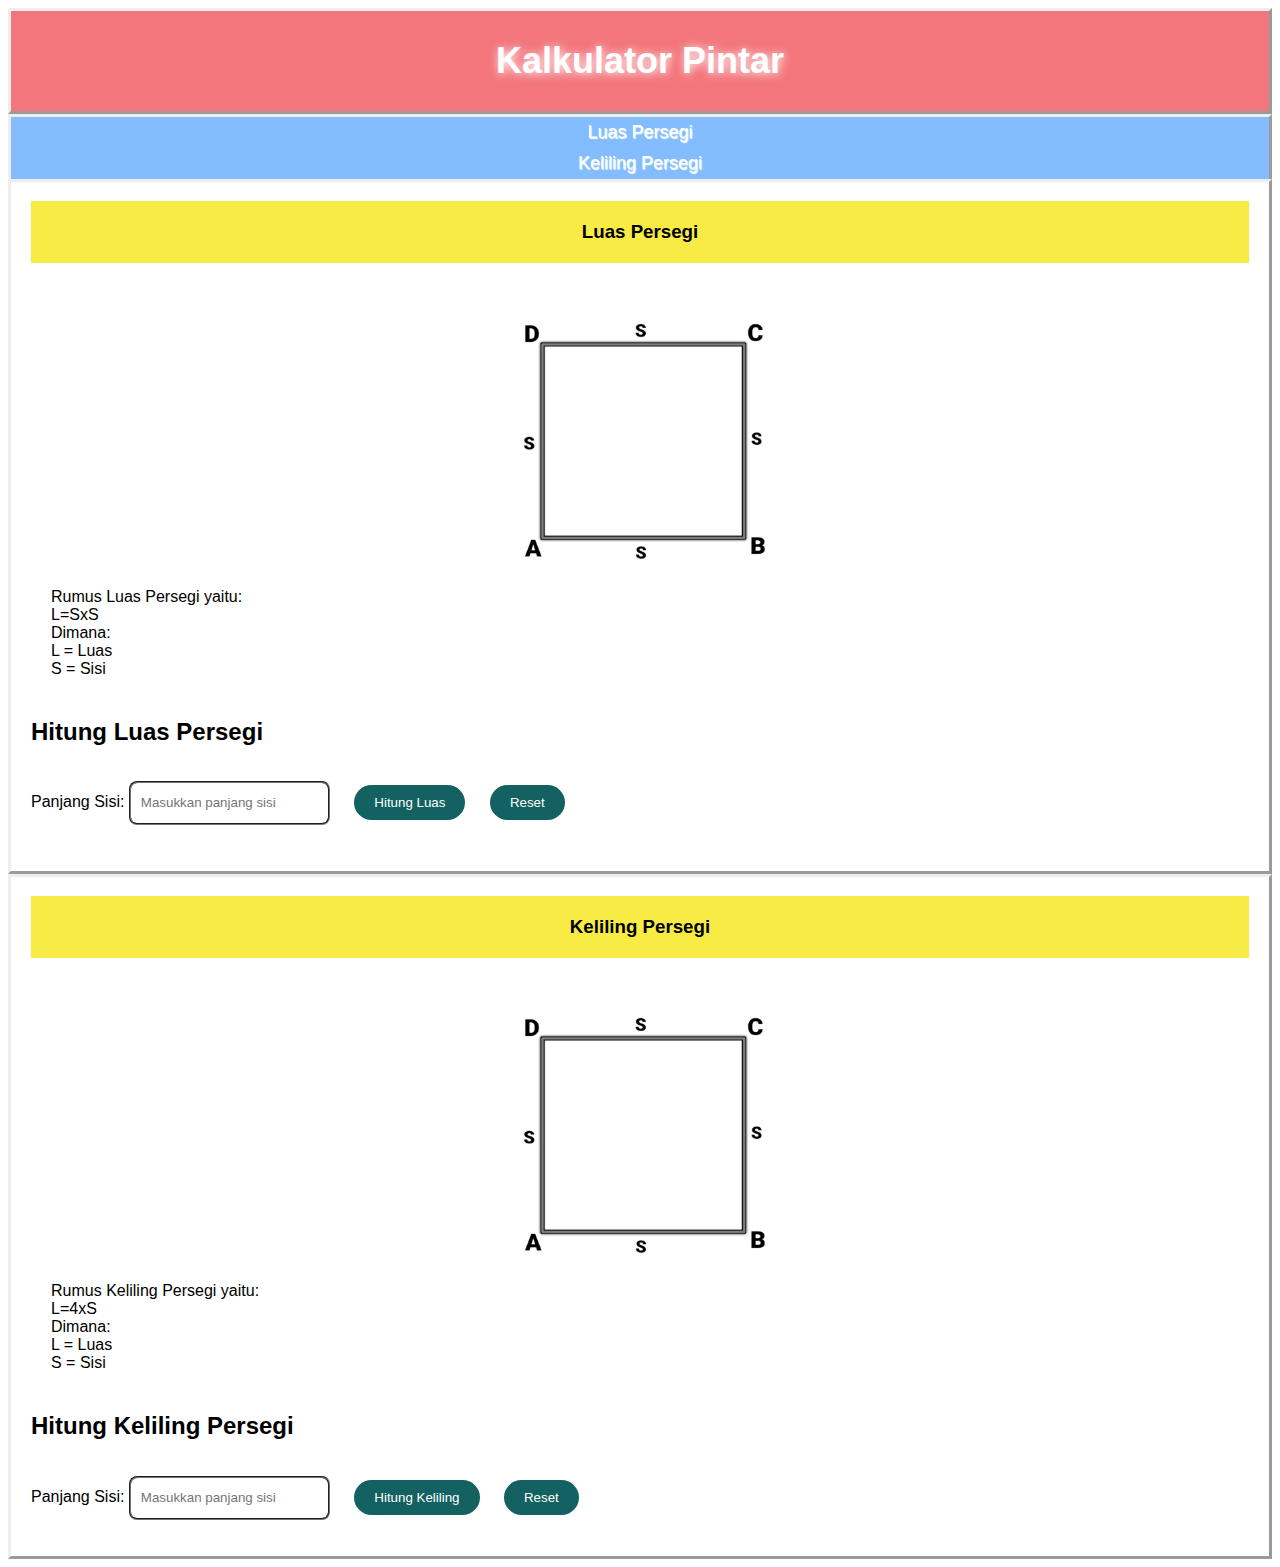
<file: index.html>
<!DOCTYPE html>
<html lang="en">
<!-- Bagian Atas -->
<head>
    <meta charset="UTF-8">
    <meta name="viewport" content="width=device-width, initial-scale=1.0">
    <link rel="stylesheet" href="css/style.css">
    <title>Kalkulator Pintar</title>

        <div class="header-atas">
            <h1>Kalkulator Pintar</h1>
        </div>
</head>

<!-- Bagian LI OL UL -->

        <div class="nav-persegi"><a href="index.html#luaspersegi">Luas Persegi</a></div> 
        <div class="nav-persegik"><a href="index.html#kelilingpersegi">Keliling Persegi</a></div>
    

<!-- LUAS PERSEGI -->
<header>
            <h3 id="luaspersegi">Luas Persegi</h3>
    <div class="persegi"><img src="bujur-sangkar.jpeg" height="350px" width="350px"> </img></div>
            <p class="Tulisan">Rumus Luas Persegi yaitu: <br> L=SxS <br> Dimana: <br>L = Luas <br> S = Sisi </p>
<!-- PERHITUNGAN LUAS -->

   <h2>Hitung Luas Persegi</h2>
  <label for="sisiLuas">Panjang Sisi:</label>
  <input type="number" id="sisiLuas" placeholder="Masukkan panjang sisi">
  <button onclick="hitungLuas()">Hitung Luas</button>
  <button onclick="resetLuas()">Reset</button>
  <p id="langkahLuas"></p>
  <p id="hasilLuas"></p>
  
</header>

<!-- KELILING PERSEGI -->
<footer>
            <h3 id="kelilingpersegi">Keliling Persegi</h3>
    <div class="persegi"><img src="bujur-sangkar.jpeg" height="350px" width="350px"> </img></div>
            <p class="Tulisan">Rumus Keliling Persegi yaitu: <br> L=4xS <br> Dimana: <br>L = Luas <br> S = Sisi </p>


<!-- PERHITUNGAN KELILING -->
    <h2>Hitung Keliling Persegi</h2>
  <label for="sisiKeliling">Panjang Sisi:</label>
  <input type="number" id="sisiKeliling" placeholder="Masukkan panjang sisi">
  <button onclick="hitungKeliling()">Hitung Keliling</button>
  <button onclick="resetKeliling()">Reset</button>
  <p id="langkahKeliling"></p>
  <p id="hasilKeliling"></p>
</footer>
  <script src="script.js"></script>


</body>
</html>
</file>
<file: css/style.css>
*{
    font-family: Arial, Helvetica, sans-serif
}
/* HEADER ATAS */
div.header-atas{
    color: #ffffff;
    padding: 5px;
    font-size: large;
    text-align: center;
    border-style: outset;
    text-shadow: 1px 1px 10px;
    background:#f3767c;
    
}

/* Navigation Bar */
.nav-persegi{
    background-color: #83BCFF;
    padding: 5px;
    text-align: center;
    font-size: large;
    text-align: center;
    border-style: outset;
    text-shadow: 1px 1px 1px;
    border-bottom: none;
}
.nav-persegi a{
    color: white;
    font-family:Arial, Helvetica, sans-serif;
    text-decoration: none;}
.nav-persegik{
    background-color: #83BCFF;
    padding: 5px;
    text-align: center;
    font-size: large;
    text-align: center;
    border-style: outset;
    text-shadow: 1px 1px 1px;
    border-bottom: none;
    border-top: 200px;
}
.nav-persegik a{
    color: white;
    font-family:Arial, Helvetica, sans-serif;
    text-decoration: none;}


/* LUAS PERSEGI */

#luaspersegi{
    text-align: center;
    background-color: #f7eb44;
    padding: 20px;
}
.persegi{
    text-align: center;
    margin-top: -18px;
}
header{
    border-style: outset;
    padding-left: 20px;
    padding-right: 20px;
    padding-bottom: 30px;
}
.Tulisan{
    padding: 20px;
    margin-top: -50px;
    font-family:Verdana, Geneva, Tahoma, sans-serif
}

/* KELILING PERSEGI */

#kelilingpersegi{
    text-align: center;
    background-color: #f7eb44;
    padding: 20px;
}
.persegi{
    text-align: center;
    margin-top: -18px;
}
footer{
    border-style: outset;
    padding-left: 20px;
    padding-right: 20px;
    padding-bottom: 20px;
}



/* TOMBOL */
button {
    background-color: rgb(19, 97, 97);
    color: white; 
    border: none;
    border-radius: 20px;
    padding: 10px 20px;
    cursor: pointer;
    padding-left: 20px;
    margin-top: 20px;
    margin-left: 20px;
}

button:hover{
    background-color: rgb(78, 175, 175);
}

button:active{
    background-color: rgb(130, 184, 184);
    transform: translateY(2px);
}

#sisiKeliling{
    border-radius: 8px;
    border-color: rgb(117, 114, 114);
    border-style: groove;
    height: 30px;
    padding: 5px 10px;
}
#sisiLuas{
    border-radius: 8px;
    border-color: rgb(117, 114, 114);
    border-style: groove;
    height: 30px;
    padding: 5px 10px;

}
</file>
